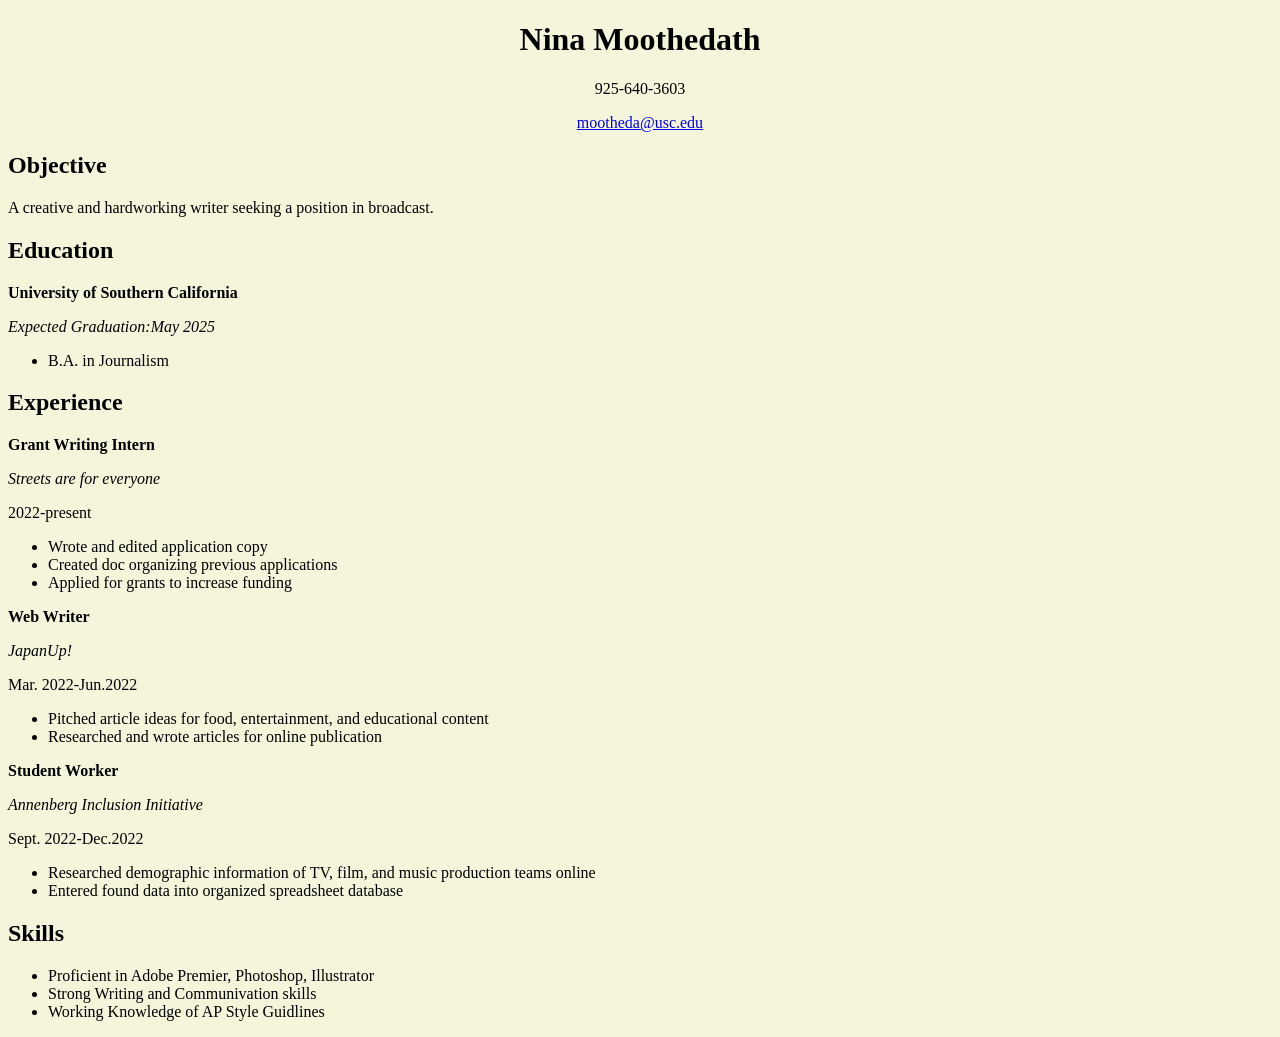
<file: assignment_01/assignment_01.html>
<!DOCTYPE html>
<html>
  <head>
    <title>Nina Moothedath | Resume</title>
    <style>
      body{
        background-color:beige;
      }
      div{
        text-align:center;
      }
    </style>
  </head>
  <body>
  <div><h1>Nina Moothedath</h1>
      <p>925-640-3603</p>
      <p><a href="mailto:mootheda@usc.edu">mootheda@usc.edu</a></p></div>

    <h2>Objective</h2>
      <p>A creative and hardworking writer seeking a position in broadcast.</p>

    <h2>Education</h2>
      <p><strong>University of Southern California</strong></p>
      <p><em>Expected Graduation:May 2025</em></p>
      <ul>
        <li>B.A. in Journalism</li>
      </ul>

    <h2>Experience</h2>
      <p><strong>Grant Writing Intern</strong></p>
      <p><em>Streets are for everyone</em></p>
      <p>2022-present</p>
      <ul>
        <li>Wrote and edited application copy</li>
        <li>Created doc organizing previous applications</li>
        <li>Applied for grants to increase funding</li>
      </ul>

      <p><strong>Web Writer</strong></p>
      <p><em>JapanUp!</em></p>
      <p>Mar. 2022-Jun.2022</p>
      <ul>
        <li>Pitched article ideas for food, entertainment, and educational content</li>
        <li>Researched and wrote articles for online publication</li>
      </ul>

      <p><strong>Student Worker</strong></p>
      <p><em>Annenberg Inclusion Initiative</em></p>
      <p>Sept. 2022-Dec.2022</p>
      <ul>
        <li>Researched demographic information of TV, film, and music production teams online</li>
        <li>Entered found data into organized spreadsheet database</li>
      </ul>

    <h2>Skills</h2>
    <ul>
      <li>Proficient in Adobe Premier, Photoshop, Illustrator</li>
      <li>Strong Writing and Communivation skills</li>
      <li>Working Knowledge of AP Style Guidlines</li>
    </ul>

  </body>
</html>
</file>
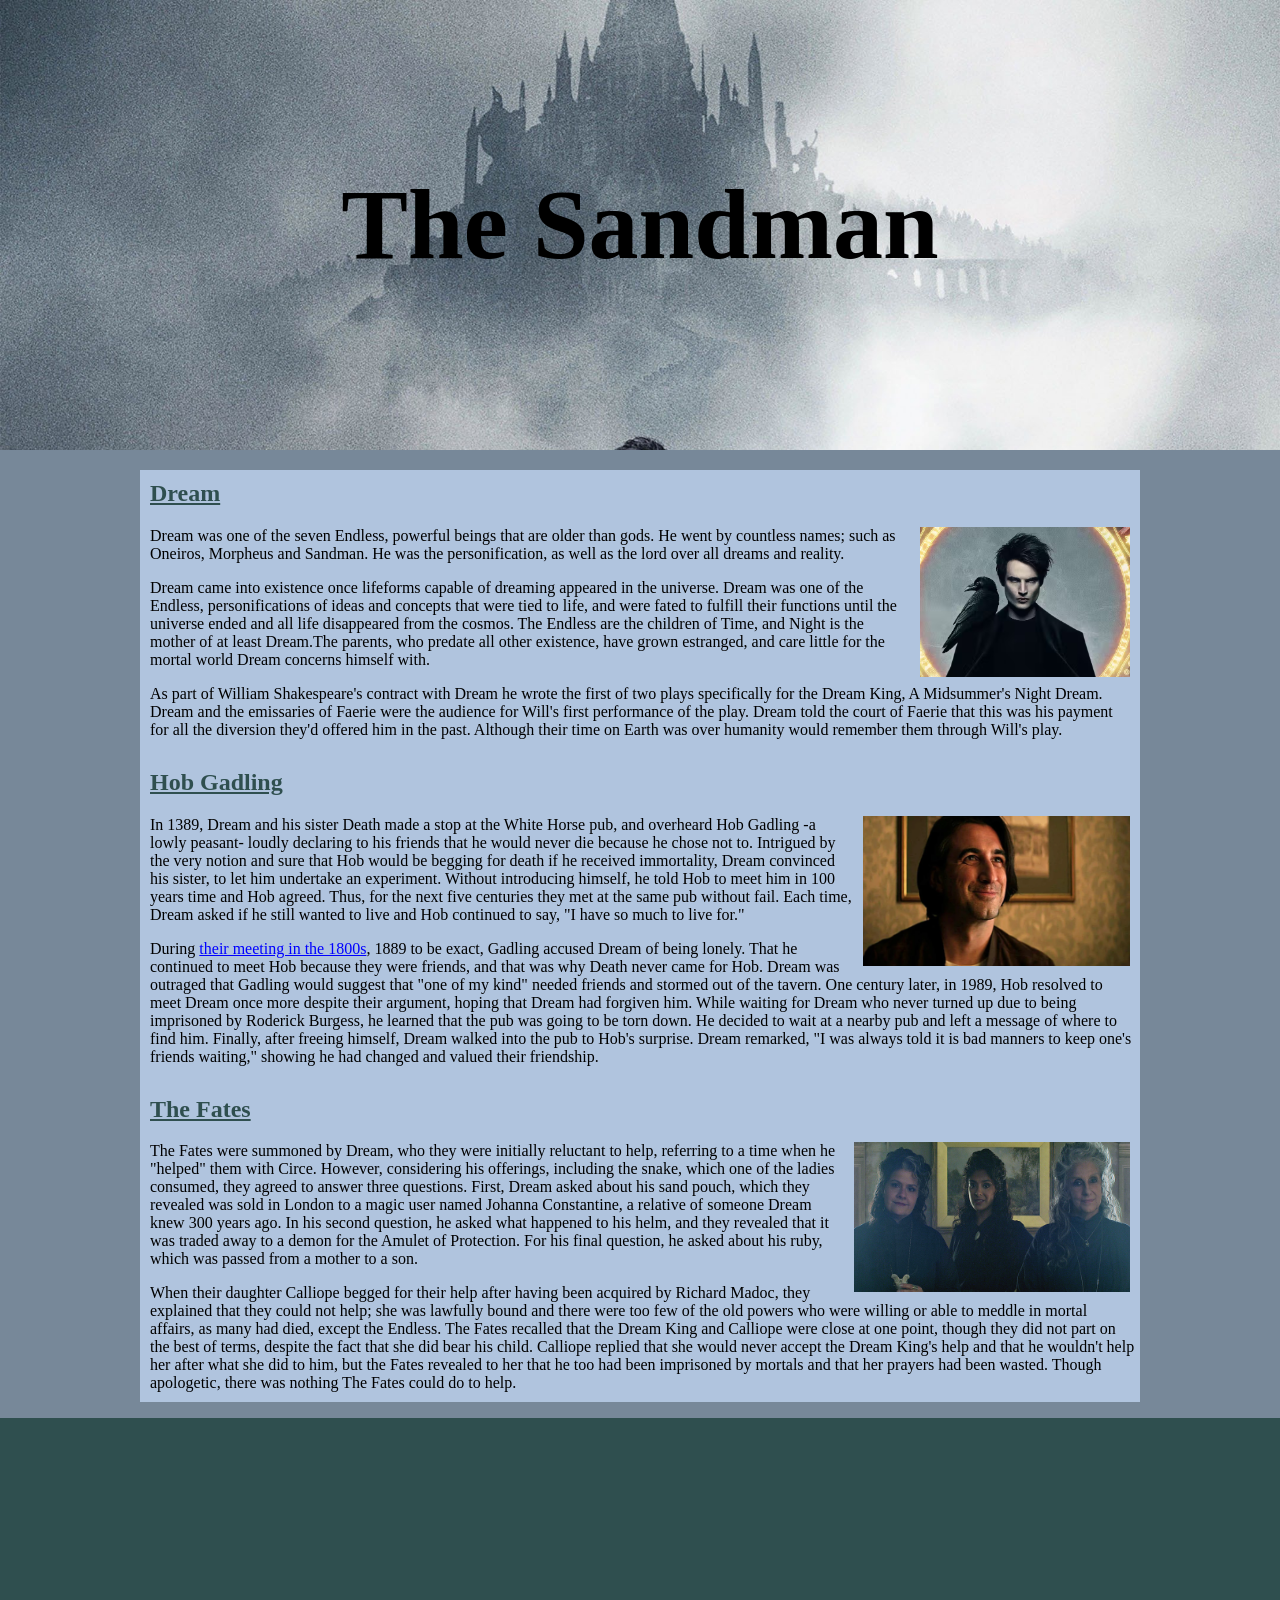
<file: assignment_02/assignment_02.html>
<!DOCTYPE html>
<html>
  <head>
    <title>Interests Page</title>
    <style>

      .header {
        background-image: url(images/sandy.jpeg);
        background-size: cover;
      }

      .footer{
        background-size: cover;
        background-color:darkslategrey;
        height:200px
      }

      .noMarg{
        margin:0;
      }

      body{
        margin:0;
        background-color:LightSlateGray;
      }

      h1{
        line-height: 450px;
        text-align: center;
        font-size: 100px;
        color:black;
      }

      .container {
        margin-right: auto;
        margin-left: auto;
        width:1000px;
        background-color:lightsteelblue;
      }

      h2{
        color:DarkSlateGrey;
        margin-left: 10px;
        margin-right: 10px;
        text-decoration: underline;
        padding-top: 10px;
      }

      img{
        height:150px;
        width:auto;
        float:right;
        margin-left: 10px;
        margin-right: 10px;
        margin-bottom:5px;
      }
      p{
        margin-left: 10px;
        margin-right: 5px;
      }
      a{
        color:blue;
      }
      #bottom{
        padding-bottom: 10px;
      }
    </style>
  </head>

  <body>

    <div class = "header">
      <h1 class="noMarg">The Sandman</h1>
    </div>

    <div class="container">
      <h2>Dream</h2>
      <img src ='images/dream.jpeg' alt="The character Dream, who apears as a man dressed in black, with a raven on his shoulder">
        <p>Dream was one of the seven Endless, powerful beings that are older than gods. He went by countless names; such as Oneiros, Morpheus and Sandman. He was the personification, as well as the lord over all dreams and reality. </p>
        <p>Dream came into existence once lifeforms capable of dreaming appeared in the universe. Dream was one of the Endless, personifications of ideas and concepts that were tied to life, and were fated to fulfill their functions until the universe ended and all life disappeared from the cosmos. The Endless are the children of Time, and Night is the mother of at least Dream.The parents, who predate all other existence, have grown estranged, and care little for the mortal world Dream concerns himself with. </p>
        <p>As part of William Shakespeare's contract with Dream he wrote the first of two plays specifically for the Dream King, A Midsummer's Night Dream. Dream and the emissaries of Faerie were the audience for Will's first performance of the play. Dream told the court of Faerie that this was his payment for all the diversion they'd offered him in the past. Although their time on Earth was over humanity would remember them through Will's play. </p>

      <h2>Hob Gadling</h2>
        <img src ='images/HOB.jpeg' alt="The character Hob Gadling, a man sitting in front of a small painting, smiling">
        <p>In 1389, Dream and his sister Death made a stop at the White Horse pub, and overheard Hob Gadling -a lowly peasant- loudly declaring to his friends that he would never die because he chose not to. Intrigued by the very notion and sure that Hob would be begging for death if he received immortality, Dream convinced his sister, to let him undertake an experiment. Without introducing himself, he told Hob to meet him in 100 years time and Hob agreed. Thus, for the next five centuries they met at the same pub without fail. Each time, Dream asked if he still wanted to live and Hob continued to say, "I have so much to live for." </p>
        <p>During <a href="https://www.youtube.com/watch?v=TyLmPcLdcs4" target=_blank>their meeting in the 1800s</a>, 1889 to be exact, Gadling accused Dream of being lonely. That he continued to meet Hob because they were friends, and that was why Death never came for Hob. Dream was outraged that Gadling would suggest that "one of my kind" needed friends and stormed out of the tavern. One century later, in 1989, Hob resolved to meet Dream once more despite their argument, hoping that Dream had forgiven him. While waiting for Dream who never turned up due to being imprisoned by Roderick Burgess, he learned that the pub was going to be torn down. He decided to wait at a nearby pub and left a message of where to find him. Finally, after freeing himself, Dream walked into the pub to Hob's surprise. Dream remarked, "I was always told it is bad manners to keep one's friends waiting," showing he had changed and valued their friendship.</p>

      <h2>The Fates</h2>
      <img src="images/fates.jpeg" alt="The Fates, three female characters dressed in black, look into the camera">
        <p>The Fates were summoned by Dream, who they were initially reluctant to help, referring to a time when he "helped" them with Circe. However, considering his offerings, including the snake, which one of the ladies consumed, they agreed to answer three questions. First, Dream asked about his sand pouch, which they revealed was sold in London to a magic user named Johanna Constantine, a relative of someone Dream knew 300 years ago. In his second question, he asked what happened to his helm, and they revealed that it was traded away to a demon for the Amulet of Protection. For his final question, he asked about his ruby, which was passed from a mother to a son.</p>
        <p id="bottom">When their daughter Calliope begged for their help after having been acquired by Richard Madoc, they explained that they could not help; she was lawfully bound and there were too few of the old powers who were willing or able to meddle in mortal affairs, as many had died, except the Endless. The Fates recalled that the Dream King and Calliope were close at one point, though they did not part on the best of terms, despite the fact that she did bear his child. Calliope replied that she would never accept the Dream King's help and that he wouldn't help her after what she did to him, but the Fates revealed to her that he too had been imprisoned by mortals and that her prayers had been wasted. Though apologetic, there was nothing The Fates could do to help.</p>
    </div>

    <div class="footer">

    </div>

  </body>
</html>
</file>
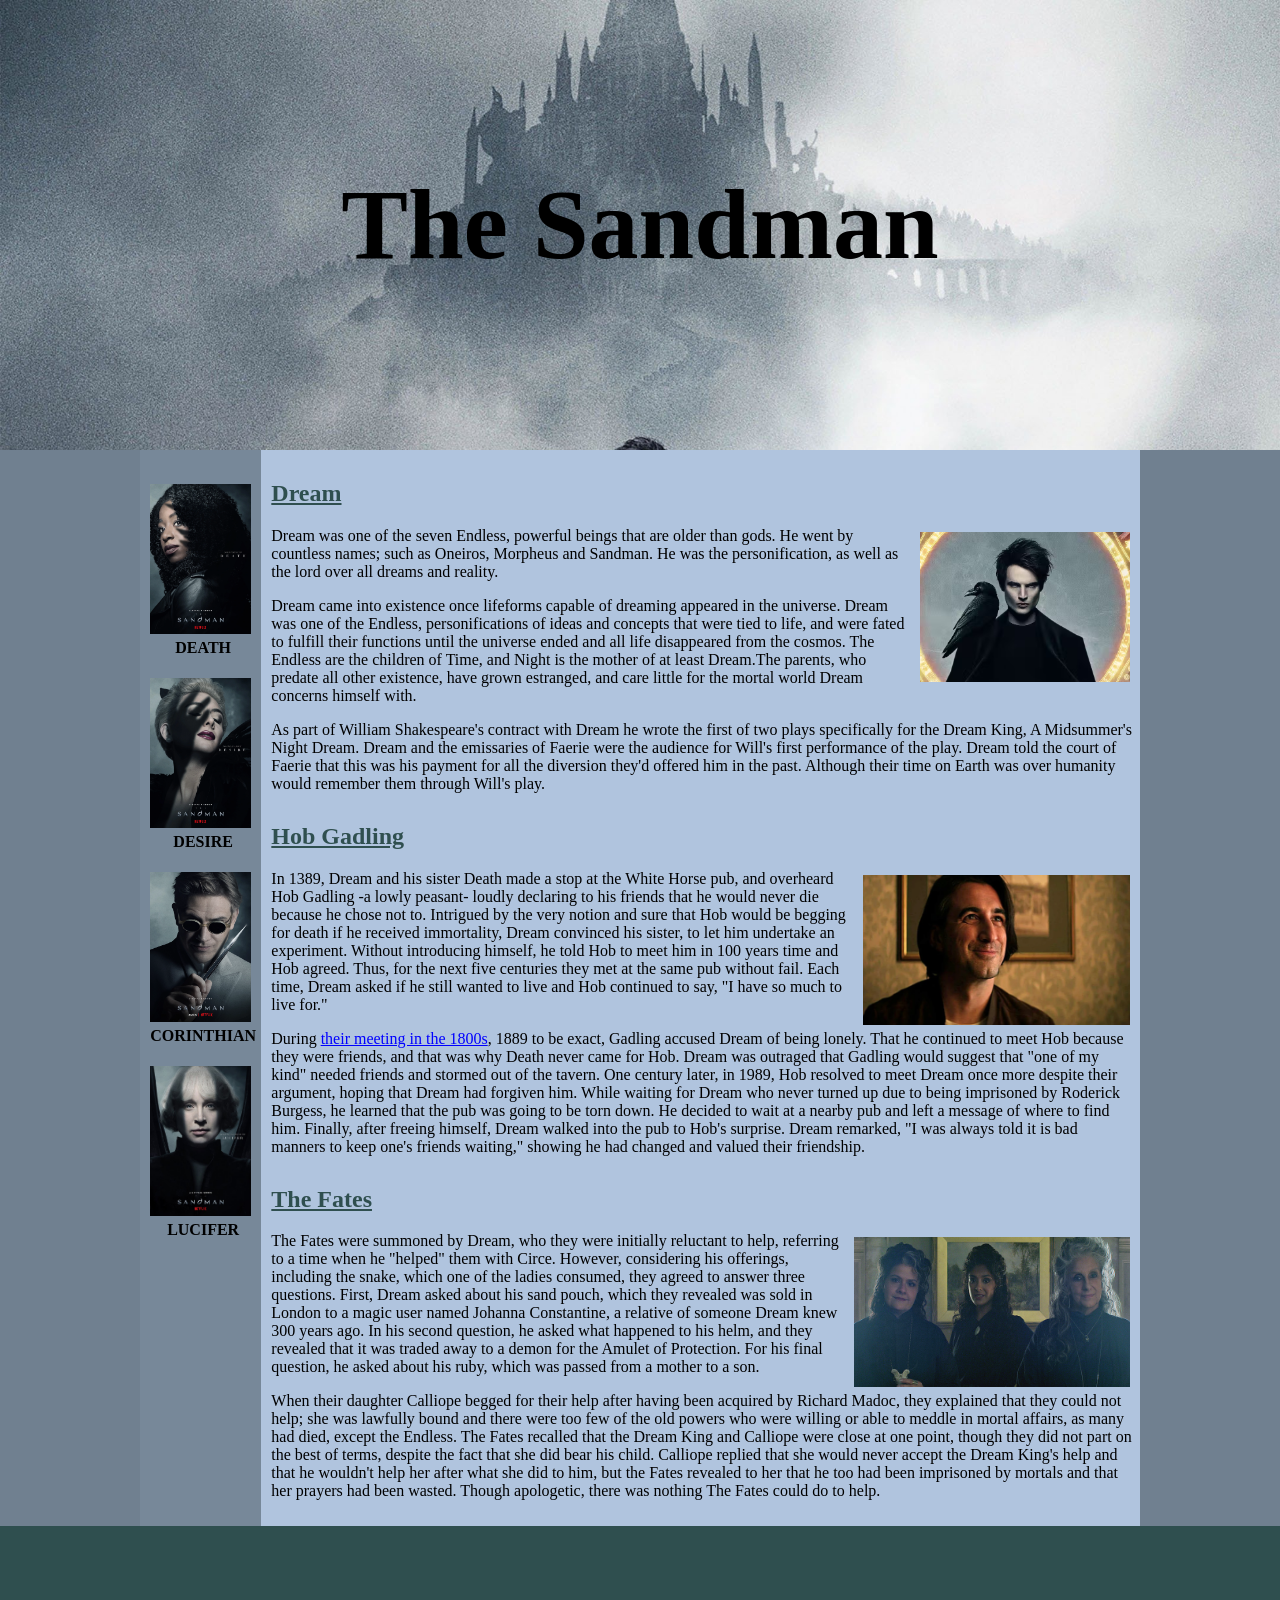
<file: assignment_03/assignment_03.html>
<!DOCTYPE html>
<html>
  <head>
    <title>Interests Page</title>
    <style>

      .header {
        background-image: url(images/sandy.jpeg);
        background-size: cover;
      }

      .footer{
        background-size: cover;
        background-color:darkslategrey;
        height:200px
      }

      .noMarg{
        margin:0;
      }

      body{
        margin:0;
        background-color:slategrey;
      }

      h1{
        line-height: 450px;
        text-align: center;
        font-size: 100px;
        color:black;
      }

      .container {
        margin-right: auto;
        margin-left: auto;
        width:1000px;
        background-color:lightsteelblue;
        display:flex;
        align-items: stretch;
      }

      h2{
        color:DarkSlateGrey;
        margin-left: 10px;
        margin-right: 10px;
        text-decoration: underline;
        padding-top: 10px;
      }

      img{
        height:150px;
        width:auto;
        float:right;
        margin-left: 10px;
        margin-right: 10px;
        margin-bottom:5px;
        margin-top:5px;
      }
      p{
        margin-left: 10px;
        margin-right: 5px;
      }
      a{
        color:blue;
      }
      #bottom{
        padding-bottom: 10px;
      }
      #sidebar{
        background-color: LightSlateGray
      }
      .side{
        text-align: center;
        font-weight: bold;
      }
      #top{
        margin-top:34px;
      }
    </style>
  </head>

  <body>

    <div class = "header">
      <h1 class="noMarg">The Sandman</h1>
    </div>

    <div class="container">
      <div id="sidebar">
          <img src ='images/death.jpeg' alt="a poster of the character Death" id="top" >
          <p class="side">DEATH</p>
          <img src ='images/desire.jpeg' alt="a poster of the character Desire">
          <p class="side">DESIRE</p>
          <img src ='images/corinthian.jpeg' alt="a poster of the character The Corinthian">
          <p class="side">CORINTHIAN</p>
          <img src ='images/luci.jpeg' alt="a poster of the character Lucifer Morningstar">
          <p class="side">LUCIFER</p>
      </div>

      <div id="main">
      <h2>Dream</h2>
      <img src ='images/dream.jpeg' alt="The character Dream, who apears as a man dressed in black, with a raven on his shoulder">
        <p>Dream was one of the seven Endless, powerful beings that are older than gods. He went by countless names; such as Oneiros, Morpheus and Sandman. He was the personification, as well as the lord over all dreams and reality. </p>
        <p>Dream came into existence once lifeforms capable of dreaming appeared in the universe. Dream was one of the Endless, personifications of ideas and concepts that were tied to life, and were fated to fulfill their functions until the universe ended and all life disappeared from the cosmos. The Endless are the children of Time, and Night is the mother of at least Dream.The parents, who predate all other existence, have grown estranged, and care little for the mortal world Dream concerns himself with. </p>
        <p>As part of William Shakespeare's contract with Dream he wrote the first of two plays specifically for the Dream King, A Midsummer's Night Dream. Dream and the emissaries of Faerie were the audience for Will's first performance of the play. Dream told the court of Faerie that this was his payment for all the diversion they'd offered him in the past. Although their time on Earth was over humanity would remember them through Will's play. </p>

      <h2>Hob Gadling</h2>
        <img src ='images/HOB.jpeg' alt="The character Hob Gadling, a man sitting in front of a small painting, smiling">
        <p>In 1389, Dream and his sister Death made a stop at the White Horse pub, and overheard Hob Gadling -a lowly peasant- loudly declaring to his friends that he would never die because he chose not to. Intrigued by the very notion and sure that Hob would be begging for death if he received immortality, Dream convinced his sister, to let him undertake an experiment. Without introducing himself, he told Hob to meet him in 100 years time and Hob agreed. Thus, for the next five centuries they met at the same pub without fail. Each time, Dream asked if he still wanted to live and Hob continued to say, "I have so much to live for." </p>
        <p>During <a href="https://www.youtube.com/watch?v=TyLmPcLdcs4" target=_blank>their meeting in the 1800s</a>, 1889 to be exact, Gadling accused Dream of being lonely. That he continued to meet Hob because they were friends, and that was why Death never came for Hob. Dream was outraged that Gadling would suggest that "one of my kind" needed friends and stormed out of the tavern. One century later, in 1989, Hob resolved to meet Dream once more despite their argument, hoping that Dream had forgiven him. While waiting for Dream who never turned up due to being imprisoned by Roderick Burgess, he learned that the pub was going to be torn down. He decided to wait at a nearby pub and left a message of where to find him. Finally, after freeing himself, Dream walked into the pub to Hob's surprise. Dream remarked, "I was always told it is bad manners to keep one's friends waiting," showing he had changed and valued their friendship.</p>

      <h2>The Fates</h2>
      <img src="images/fates.jpeg" alt="The Fates, three female characters dressed in black, look into the camera">
        <p>The Fates were summoned by Dream, who they were initially reluctant to help, referring to a time when he "helped" them with Circe. However, considering his offerings, including the snake, which one of the ladies consumed, they agreed to answer three questions. First, Dream asked about his sand pouch, which they revealed was sold in London to a magic user named Johanna Constantine, a relative of someone Dream knew 300 years ago. In his second question, he asked what happened to his helm, and they revealed that it was traded away to a demon for the Amulet of Protection. For his final question, he asked about his ruby, which was passed from a mother to a son.</p>
        <p id="bottom">When their daughter Calliope begged for their help after having been acquired by Richard Madoc, they explained that they could not help; she was lawfully bound and there were too few of the old powers who were willing or able to meddle in mortal affairs, as many had died, except the Endless. The Fates recalled that the Dream King and Calliope were close at one point, though they did not part on the best of terms, despite the fact that she did bear his child. Calliope replied that she would never accept the Dream King's help and that he wouldn't help her after what she did to him, but the Fates revealed to her that he too had been imprisoned by mortals and that her prayers had been wasted. Though apologetic, there was nothing The Fates could do to help.</p>
      </div>
    </div>

    <div class="footer">

    </div>

  </body>
</html>
</file>
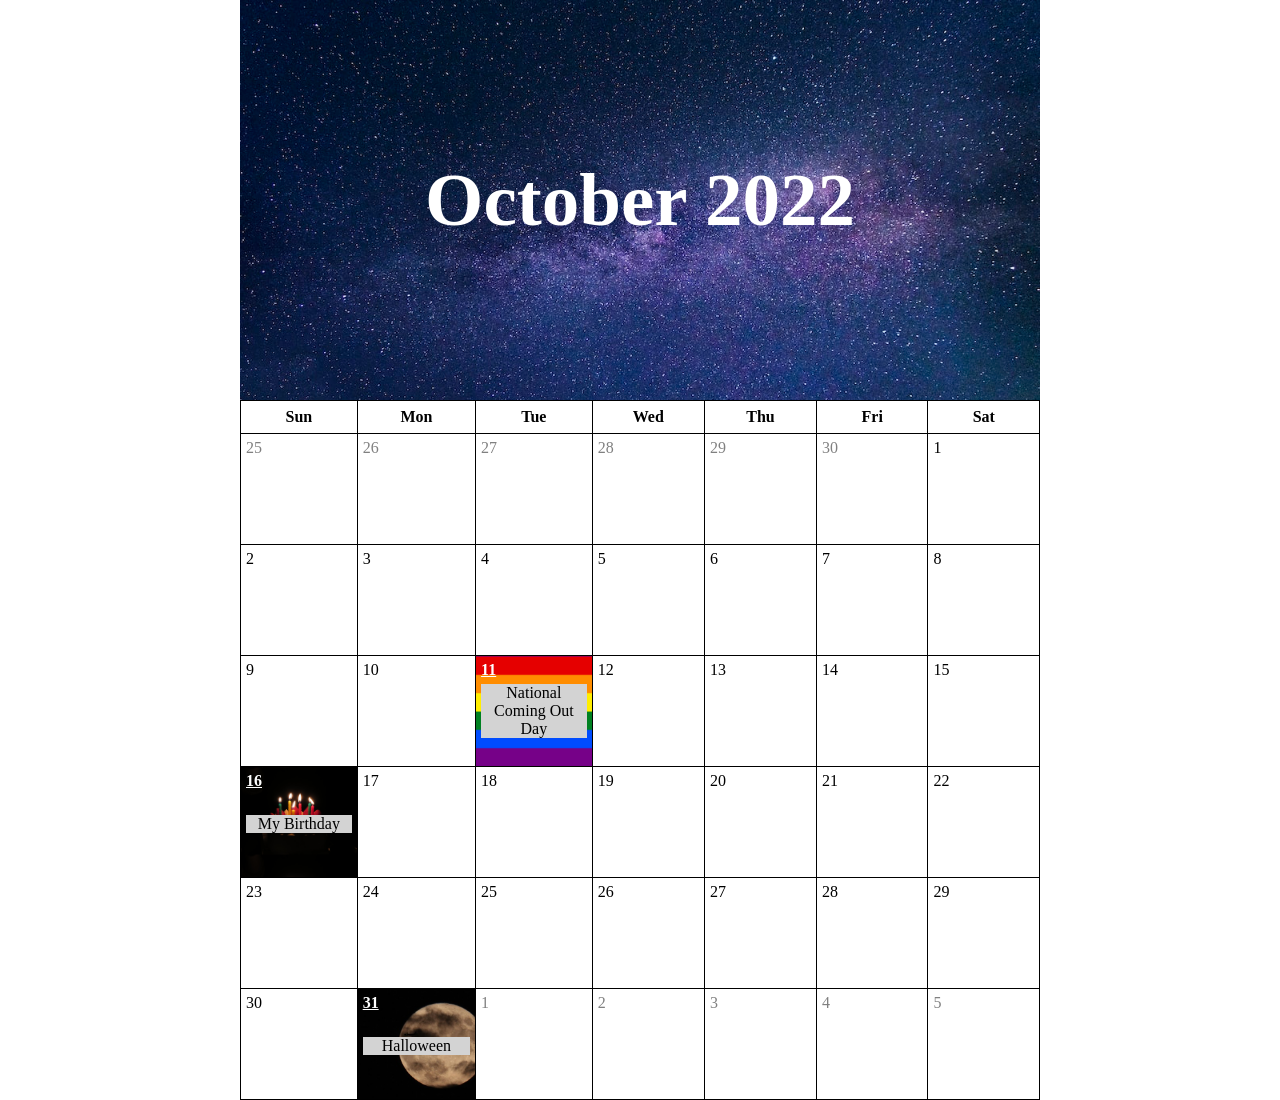
<file: assignment_04/assignment_04.html>
<!DOCTYPE html>
<html>
  <head>
    <title>Calendar</title>
    <style>
      .header{
        background-image: url("img/stars.jpeg");
        background-size:cover;
        margin-left: auto;
			  margin-right: auto;
        width:800px;
      }
      body{
        margin:0px;
      }
      .main{
        width:800px;
        margin-left: auto;
			  margin-right: auto;
      }
      h1{
        line-height: 400px;
        color:white;
        text-align:center;
        font-size:75px;
        margin-top: 0px;
        margin-bottom:0px;
      }
      p{
        margin:0px;
      }
      th{
        border: 1px solid black;
        width:113.14px;
        line-height: 30px;
      }
      td{
        border: 1px solid black;
        width:113.14px;
        height:100px;
        vertical-align: text-top;
        text-align:left;
        padding:5px;
      }
      table{
        border-collapse:collapse;
      }
      .grey{
        color:grey;
      }
      .date{
        color:white;
        font-weight:bold;
        text-decoration: underline;
      }
      .text{
        text-align: center;
        background:lightgrey;
        margin-top:25px;
      }
      .text2{
        text-align: center;
        background:lightgrey;
        margin-top:5px;
      }
      #hallo{
        background-image: url(img/moon.jpeg);
        background-size: cover;
      }
      #out{
        background-image:url(img/flag.png);
          background-size: cover;
      }
      #birth{
        background-image: url(img/cake.jpeg);
          background-size: contain;
      }
    </style>
  </head>

  <body>
    <div class="header">
      <h1>October 2022</h1>
    </div>

    <div class="main">
      <table>
        <tr>
          <th>Sun</th>
          <th>Mon</th>
          <th>Tue</th>
          <th>Wed</th>
          <th>Thu</th>
          <th>Fri</th>
          <th>Sat</th>
        </tr>
        <tr>
          <td class="grey">25</td>
          <td class="grey">26</td>
          <td class="grey">27</td>
          <td class="grey">28</td>
          <td class="grey">29</td>
          <td class="grey">30</td>
          <td>1</td>
        </tr>
        <tr>
          <td>2</td>
          <td>3</td>
          <td>4</td>
          <td>5</td>
          <td>6</td>
          <td>7</td>
          <td>8</td>
        </tr>
        <tr>
          <td>9</td>
          <td>10</td>
          <td id="out">
            <p class="date">11</p>
            <p class="text2">National Coming Out Day</p>
          </td>
          <td>12</td>
          <td>13</td>
          <td>14</td>
          <td>15</td>
        </tr>
        <tr>
          <td id="birth">
            <p class="date">16</p>
            <p class="text">My Birthday</p>
          </td>
          <td>17</td>
          <td>18</td>
          <td>19</td>
          <td>20</td>
          <td>21</td>
          <td>22</td>
        </tr>
        <tr>
          <td>23</td>
          <td>24</td>
          <td>25</td>
          <td>26</td>
          <td>27</td>
          <td>28</td>
          <td>29</td>
        </tr>
        <tr>
          <td>30</td>
          <td id="hallo">
            <p class="date">31<p>
            <p class="text">Halloween</p>
          </td>
          <td class="grey">1</td>
          <td class="grey">2</td>
          <td class="grey">3</td>
          <td class="grey">4</td>
          <td class="grey">5</td>
        </tr>
      </table>
    </div>
  </body>
</html>
</file>
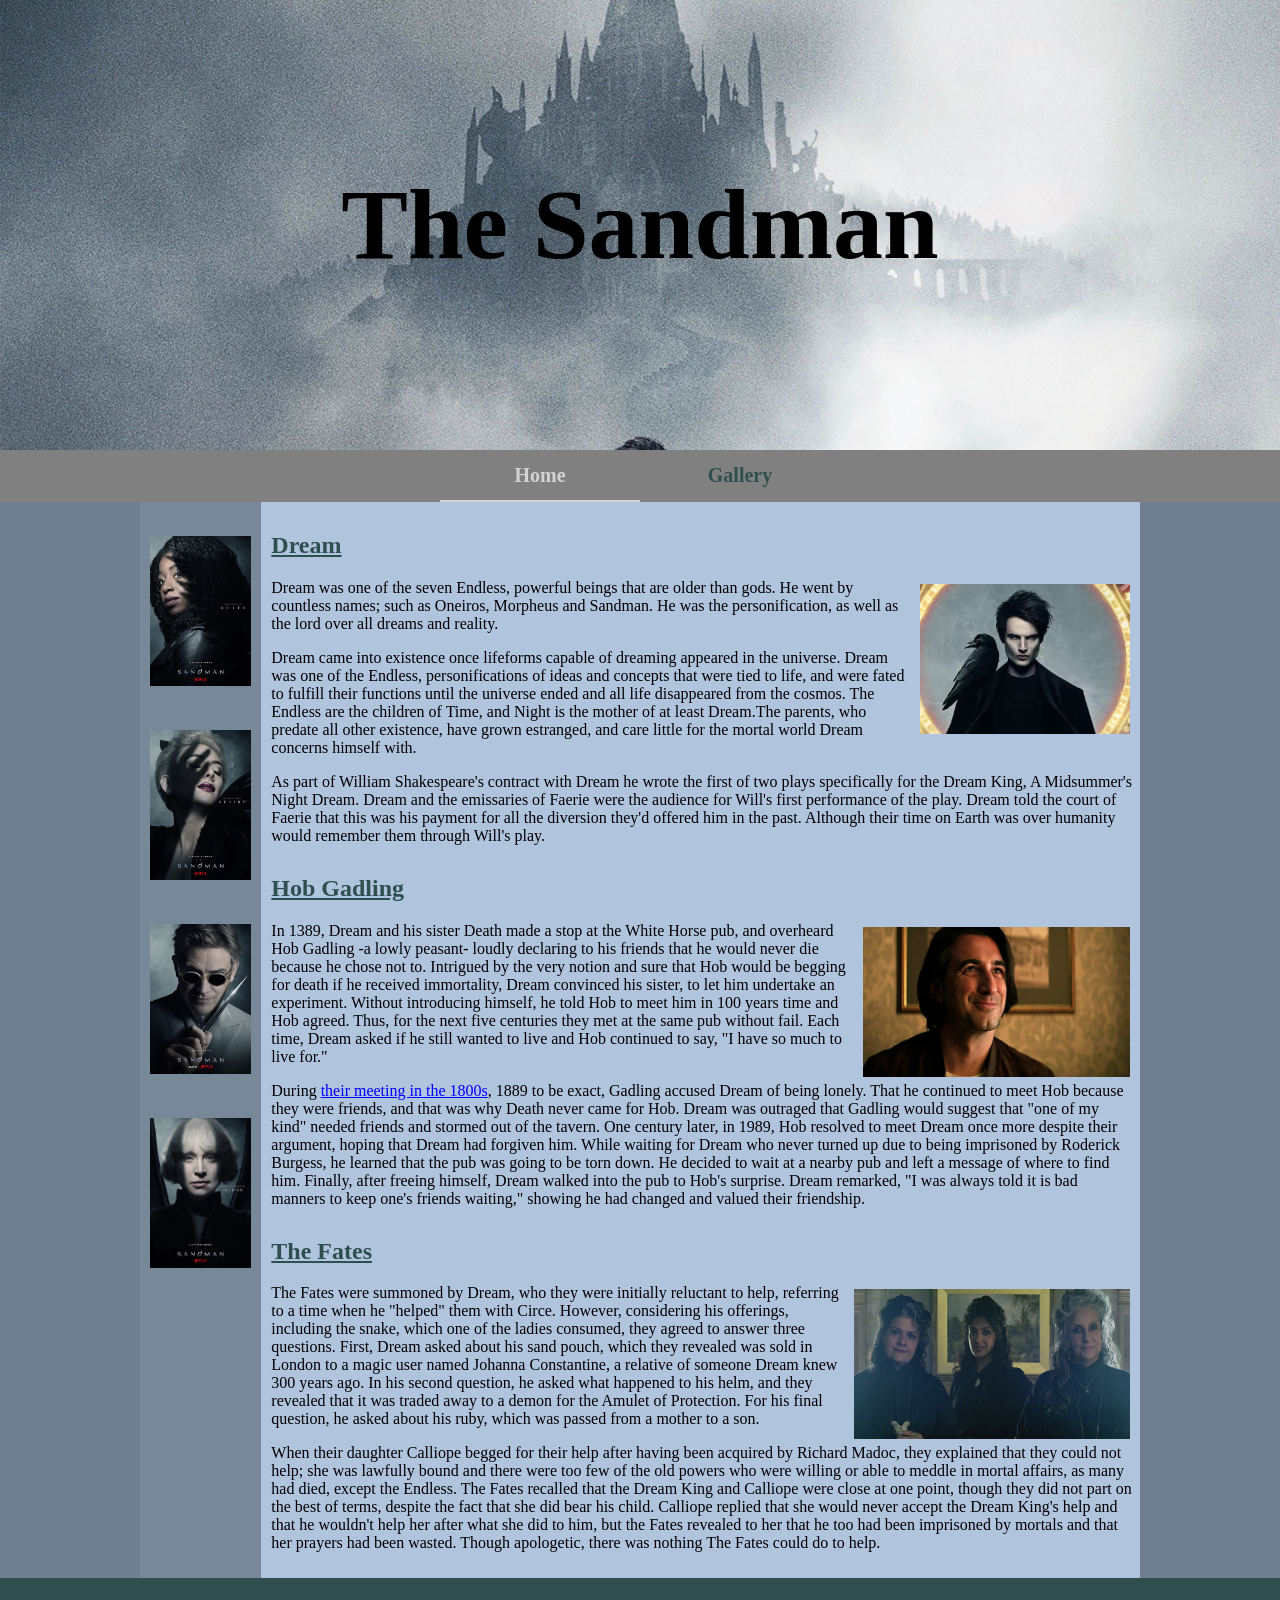
<file: assignment_05/assignment_05.html>
<!DOCTYPE html>
<html>
  <head>
    <title>Interests Page</title>
    <link rel="stylesheet" href="style.css">
    <style>
      .header {
        background-image: url(images/sandy.jpeg);
        background-size: cover;
      }
      h1{
        line-height: 450px;
        margin:0;
      }
      img{
        height:150px;
        width:auto;
        float:right;
        margin-left: 10px;
        margin-right: 10px;
        margin-bottom:5px;
        margin-top:5px;
      }
      p{
        margin-left: 10px;
        margin-right: 5px;
      }
      a{
        color:blue;
      }
      #bottom{
        padding-bottom: 10px;
      }
      #sidebar{
        background-color: LightSlateGray
      }
      .side{
        text-align: center;
        font-weight: bold;
      }
      #top{
        margin-top:34px;
      }
      #sidebar p{
        visibility: hidden;
      }
      #sidebar img:hover+p{
        visibility: visible;
      }
    </style>
  </head>

  <body>

    <div class = "header">
      <h1>The Sandman</h1>
    </div>

    <div id="navbar">
      <div id="nav">
        <a id="active" href="assignment_05.html">Home</a>
        <a href="gallery.html">Gallery</a>
      </div>
    </div>

    <div id="container">
      <div id="sidebar">
          <img src ='images/death.jpeg' alt="a poster of the character Death" id="top" >
          <p class="side">DEATH</p>
          <img src ='images/desire.jpeg' alt="a poster of the character Desire">
          <p class="side">DESIRE</p>
          <img src ='images/corinthian.jpeg' alt="a poster of the character The Corinthian">
          <p class="side">CORINTHIAN</p>
          <img src ='images/luci.jpeg' alt="a poster of the character Lucifer Morningstar">
          <p class="side">LUCIFER</p>
      </div>

      <div id="main">
      <h2>Dream</h2>
      <img src ='images/dream.jpeg' alt="The character Dream, who apears as a man dressed in black, with a raven on his shoulder">
        <p>Dream was one of the seven Endless, powerful beings that are older than gods. He went by countless names; such as Oneiros, Morpheus and Sandman. He was the personification, as well as the lord over all dreams and reality. </p>
        <p>Dream came into existence once lifeforms capable of dreaming appeared in the universe. Dream was one of the Endless, personifications of ideas and concepts that were tied to life, and were fated to fulfill their functions until the universe ended and all life disappeared from the cosmos. The Endless are the children of Time, and Night is the mother of at least Dream.The parents, who predate all other existence, have grown estranged, and care little for the mortal world Dream concerns himself with. </p>
        <p>As part of William Shakespeare's contract with Dream he wrote the first of two plays specifically for the Dream King, A Midsummer's Night Dream. Dream and the emissaries of Faerie were the audience for Will's first performance of the play. Dream told the court of Faerie that this was his payment for all the diversion they'd offered him in the past. Although their time on Earth was over humanity would remember them through Will's play. </p>

      <h2>Hob Gadling</h2>
        <img src ='images/HOB.jpeg' alt="The character Hob Gadling, a man sitting in front of a small painting, smiling">
        <p>In 1389, Dream and his sister Death made a stop at the White Horse pub, and overheard Hob Gadling -a lowly peasant- loudly declaring to his friends that he would never die because he chose not to. Intrigued by the very notion and sure that Hob would be begging for death if he received immortality, Dream convinced his sister, to let him undertake an experiment. Without introducing himself, he told Hob to meet him in 100 years time and Hob agreed. Thus, for the next five centuries they met at the same pub without fail. Each time, Dream asked if he still wanted to live and Hob continued to say, "I have so much to live for." </p>
        <p>During <a href="https://www.youtube.com/watch?v=TyLmPcLdcs4" target=_blank>their meeting in the 1800s</a>, 1889 to be exact, Gadling accused Dream of being lonely. That he continued to meet Hob because they were friends, and that was why Death never came for Hob. Dream was outraged that Gadling would suggest that "one of my kind" needed friends and stormed out of the tavern. One century later, in 1989, Hob resolved to meet Dream once more despite their argument, hoping that Dream had forgiven him. While waiting for Dream who never turned up due to being imprisoned by Roderick Burgess, he learned that the pub was going to be torn down. He decided to wait at a nearby pub and left a message of where to find him. Finally, after freeing himself, Dream walked into the pub to Hob's surprise. Dream remarked, "I was always told it is bad manners to keep one's friends waiting," showing he had changed and valued their friendship.</p>

      <h2>The Fates</h2>
      <img src="images/fates.jpeg" alt="The Fates, three female characters dressed in black, look into the camera">
        <p>The Fates were summoned by Dream, who they were initially reluctant to help, referring to a time when he "helped" them with Circe. However, considering his offerings, including the snake, which one of the ladies consumed, they agreed to answer three questions. First, Dream asked about his sand pouch, which they revealed was sold in London to a magic user named Johanna Constantine, a relative of someone Dream knew 300 years ago. In his second question, he asked what happened to his helm, and they revealed that it was traded away to a demon for the Amulet of Protection. For his final question, he asked about his ruby, which was passed from a mother to a son.</p>
        <p id="bottom">When their daughter Calliope begged for their help after having been acquired by Richard Madoc, they explained that they could not help; she was lawfully bound and there were too few of the old powers who were willing or able to meddle in mortal affairs, as many had died, except the Endless. The Fates recalled that the Dream King and Calliope were close at one point, though they did not part on the best of terms, despite the fact that she did bear his child. Calliope replied that she would never accept the Dream King's help and that he wouldn't help her after what she did to him, but the Fates revealed to her that he too had been imprisoned by mortals and that her prayers had been wasted. Though apologetic, there was nothing The Fates could do to help.</p>
      </div>
    </div>

    <div class="footer">

    </div>

  </body>
</html>
</file>
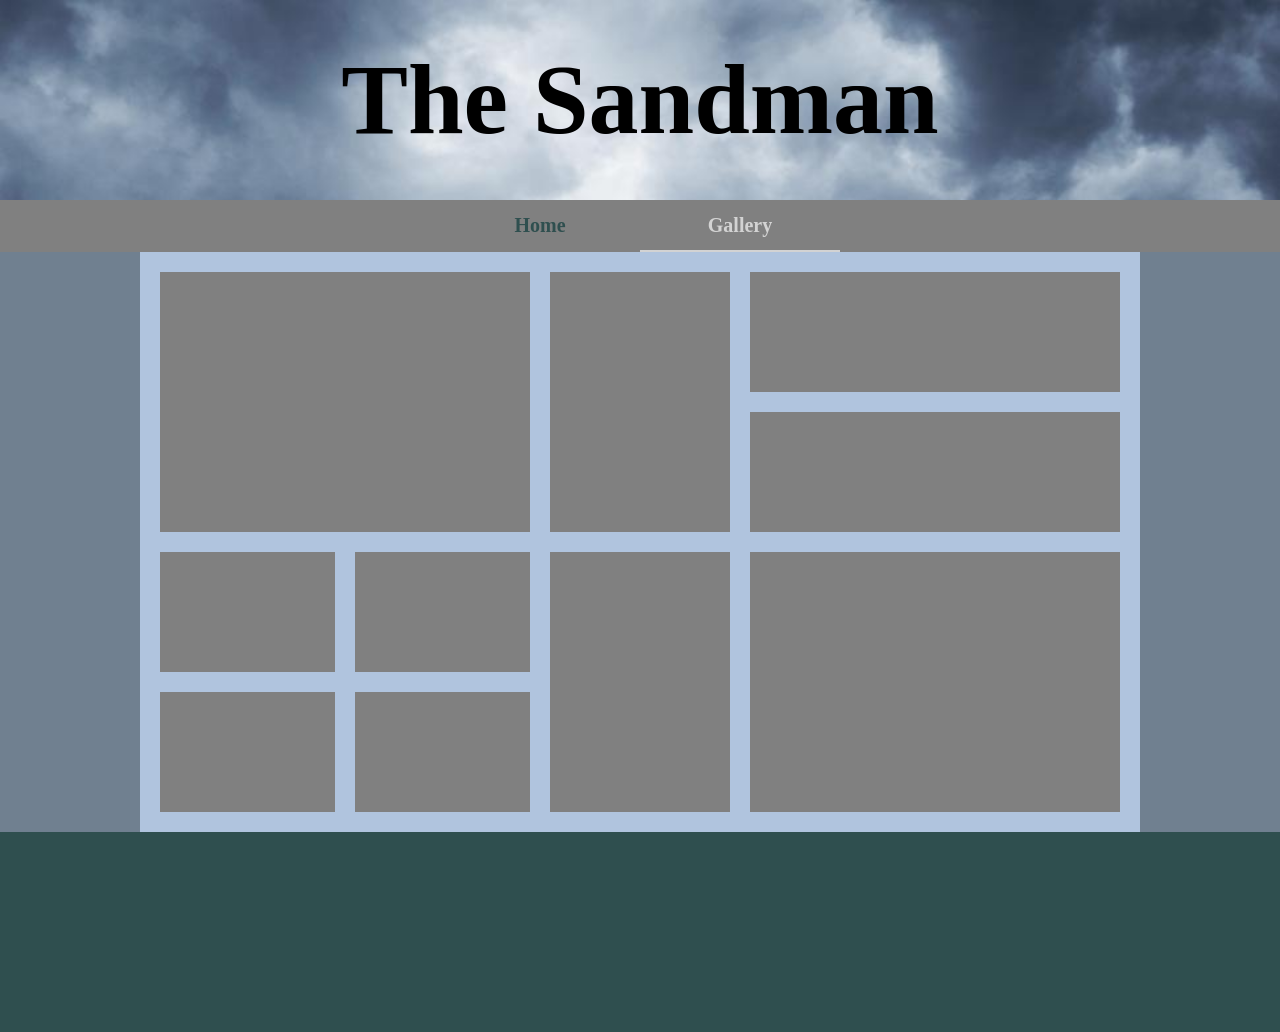
<file: assignment_05/gallery.html>
<!DOCTYPE html>
<html>
  <head>
    <title>Gallery Page</title>
    <link rel="stylesheet" href="style.css">
    <style>
      .header {
        background-image: url(images/clouds.jpeg);
        background-size: cover;
      }
      h1{
        line-height: 200px;
        margin:0;
      }
      .tall{
        width: 180px;
        height: 260px;
      }
      .side{
        width: 370px;
        height: 260px;
      }
      .little{
        width: 175px;
        height: 120px;
      }
      .big{
        width: 580px;
        height: 160px;
      }
      .long{
        width: 370px;
        height: 120px;
      }
      .tall, .side, .little, .big, .long{
        margin: 10px 10px;
        background-color: grey;
      }
      #little-box{
        display: flex;
        flex-wrap: wrap;
        width:390px;
      }
      #long-box{
        display: flex;
        flex-wrap: wrap;
        width:390px;
      }
      #wrap{
        display: flex;
        flex-wrap: wrap;
        padding:10px;
      }
    </style>
  </head>
  <body>

    <div class = "header">
      <h1>The Sandman</h1>
    </div>

    <div id="navbar">
      <div id="nav">
        <a href="assignment_05.html">Home</a>
        <a id="active" href="gallery.html">Gallery</a>
      </div>
    </div>

    <div id="container">
      <div id="wrap">

        <div class="side">
        </div>
        <div class="tall">
        </div>

        <div id="long-box">
          <div class="long">
          </div>
          <div class="long">
          </div>
        </div>

        <div id="little-box">
          <div class="little">
          </div>
          <div class="little">
          </div>
          <div class="little">
          </div>
          <div class="little">
          </div>
        </div>  <!-- littlebox -->

        <div class="tall">
        </div>
        <div class="side">
        </div>

    </div><!-- wrap -->
  </div><!-- container -->

    <div class="footer">

    </div>

  </body>
</html>
</file>
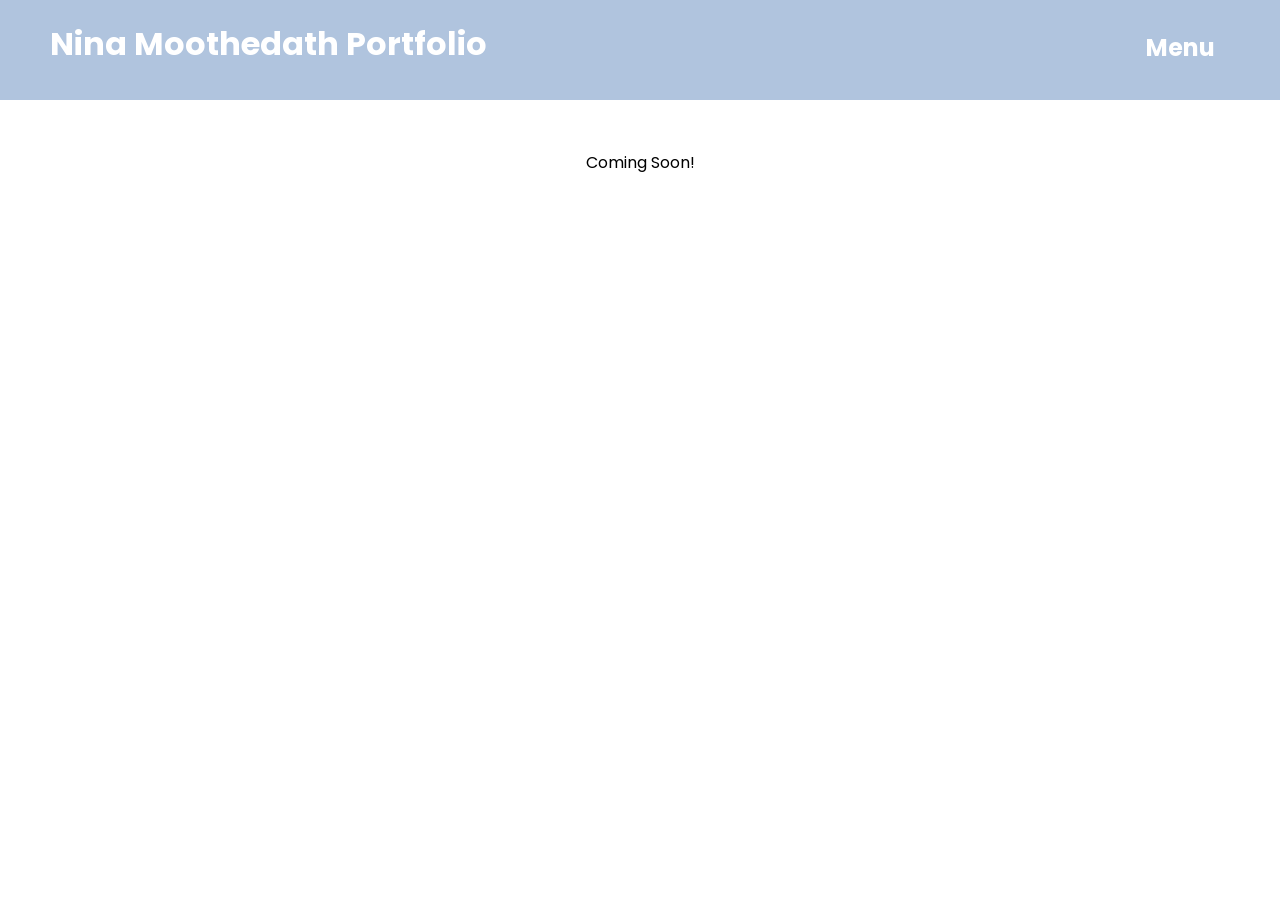
<file: final_project/data.html>
<!DOCTYPE html>
<html>
  <head>


    <title>Data Journalism</title>
    <meta name="description" content="Data Journalism Page of Portfolio for Nina Moothedath, currently dispalying message saying coming soon since there's no content">
    <link rel="preconnect" href="https://fonts.googleapis.com">
    <link rel="preconnect" href="https://fonts.gstatic.com" crossorigin>
    <link href="https://fonts.googleapis.com/css2?family=Poppins:wght@300&display=swap" rel="stylesheet">
    <link rel="stylesheet" href="final.css">

    <style>
    .main{
      text-align:center;
    }
    </style>
  </head>

  <body>
    <div class="menuBackground">
    </div>  <!-- menu background -->
    <div class="top">
      <div id="leftOne">
        <h1><a href="final_project_homepage.html" class="noShow">Nina Moothedath Portfolio</a></h1>
      </div>
      <div id="rightOne">
        <h2>Menu</h2>
      </div>
      <div id="backOne">
        <h2>Back</h2>
      </div>
    </div><!-- top bar -->

    <div class="main">
      <p class="text">Coming Soon!</p>
    </div>

    <div class="menu">
      <div id="writing"><a href="writing.html" class="noShow">
        <p class="oneline">writing</p>
      </a></div>
      <div id="multi"><a href="multi.html" class="noShow">
        <p>multimedia content</p>
      </a></div>
      <div id="motion"><a href="motion.html" class="noShow">
        <p class="oneline">motion graphics</p>
      </a></div>
      <div id="misc"><a href="misc.html" class="noShow">
        <p class="oneline">misc. projects</p>
      </a></div>
      <div id="data"><a href="data.html" class="noShow">
        <p class="oneline">data journalism</p>
      </a></div>
    </div><!-- menu -->

    <script src="https://code.jquery.com/jquery-3.6.1.min.js" integrity="sha256-o88AwQnZB+VDvE9tvIXrMQaPlFFSUTR+nldQm1LuPXQ=" crossorigin="anonymous"></script>
    <script>
      $("#rightOne").click(function(){
        $(".main").css("opacity","0");
        $(".main").css("display","none");
        $(".menuBackground").css("opacity",100)
        $(".menu").css("display","block");
        $(".menu").css("opacity",100);

        $("#rightOne").css("opacity","0");
        $("#rightOne").css("display","none");
        $("#backOne").css("display","block");
        $("#backOne").css("opacity",100);
      })
      $("#backOne").click(function(){
        $(".menu").css("opacity","0");
        $(".menu").css("display","none");
        $(".menuBackground").css("opacity",0)
        $(".main").css("display","block");
        $(".main").css("opacity",100);

        $("#backOne").css("opacity",100);
        $("#backOne").css("display","none");
        $("#rightOne").css("display","block");
        $("#rightOne").css("opacity",100);
      })
    </script>

  </body>
</html>
</file>
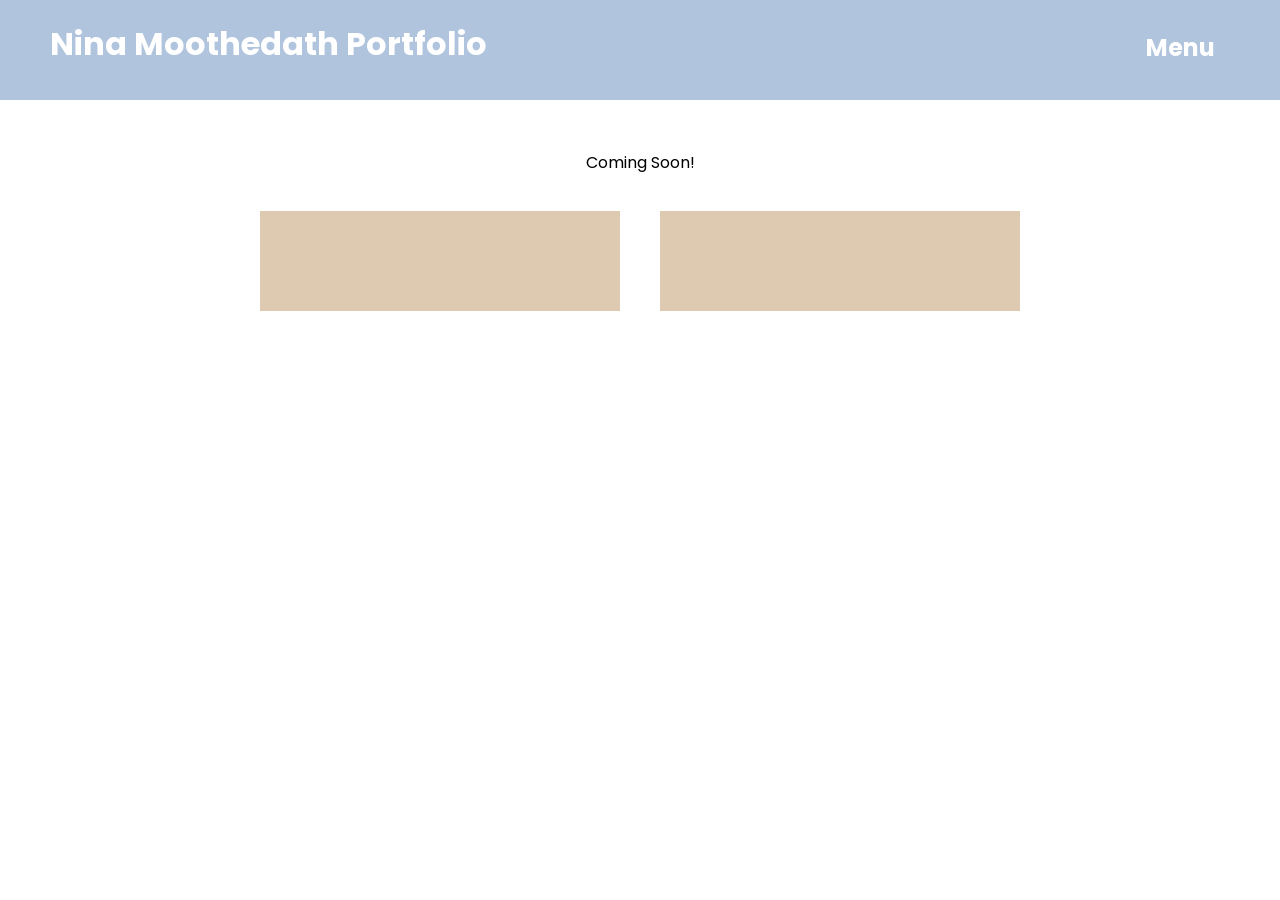
<file: final_project/misc.html>
<!DOCTYPE html>
<html>
  <head>


    <title>Misc. Projects</title>
    <meta name="description" content="Miscellaneous Projects Page of Portfolio for Nina Moothedath, currently displaying message saying coming soon since there's no content">
    <link rel="preconnect" href="https://fonts.googleapis.com">
    <link rel="preconnect" href="https://fonts.gstatic.com" crossorigin>
    <link href="https://fonts.googleapis.com/css2?family=Poppins:wght@300&display=swap" rel="stylesheet">
    <link rel="stylesheet" href="final.css">

    <style>
    .main{
      text-align:center;
    }
    #twocol{
      display:flex;
    }
    .box{
      width:360px;
      height:100px;
      margin:20px;
    }
    </style>
  </head>

  <body>
    <div class="menuBackground">
    </div>  <!-- menu background -->
    <div class="top">
      <div id="leftOne">
        <h1><a href="final_project_homepage.html" class="noShow">Nina Moothedath Portfolio</a></h1>
      </div>
      <div id="rightOne">
        <h2>Menu</h2>
      </div>
      <div id="backOne">
        <h2>Back</h2>
      </div>
    </div><!-- top bar -->

    <div class="main">
      <p class="text">Coming Soon!</p>
      <div id="twocol">
      <div class="box">

      </div>
      <div class="box">

      </div>
    </div>
    </div>

    <div class="menu">
      <div id="writing"><a href="writing.html" class="noShow">
        <p class="oneline">writing</p>
      </a></div>
      <div id="multi"><a href="multi.html" class="noShow">
        <p>multimedia content</p>
      </a></div>
      <div id="motion"><a href="motion.html" class="noShow">
        <p class="oneline">motion graphics</p>
      </a></div>
      <div id="misc"><a href="misc.html" class="noShow">
        <p class="oneline">misc. projects</p>
      </a></div>
      <div id="data"><a href="data.html" class="noShow">
        <p class="oneline">data journalism</p>
      </a></div>
    </div><!-- menu -->

    <script src="https://code.jquery.com/jquery-3.6.1.min.js" integrity="sha256-o88AwQnZB+VDvE9tvIXrMQaPlFFSUTR+nldQm1LuPXQ=" crossorigin="anonymous"></script>
    <script>
      $("#rightOne").click(function(){
        $(".main").css("opacity","0");
        $(".main").css("display","none");
        $(".menuBackground").css("opacity",100)
        $(".menu").css("display","block");
        $(".menu").css("opacity",100);

        $("#rightOne").css("opacity","0");
        $("#rightOne").css("display","none");
        $("#backOne").css("display","block");
        $("#backOne").css("opacity",100);
      })
      $("#backOne").click(function(){
        $(".menu").css("opacity","0");
        $(".menu").css("display","none");
        $(".menuBackground").css("opacity",0)
        $(".main").css("display","block");
        $(".main").css("opacity",100);

        $("#backOne").css("opacity",100);
        $("#backOne").css("display","none");
        $("#rightOne").css("display","block");
        $("#rightOne").css("opacity",100);
      })
    </script>

  </body>
</html>
</file>
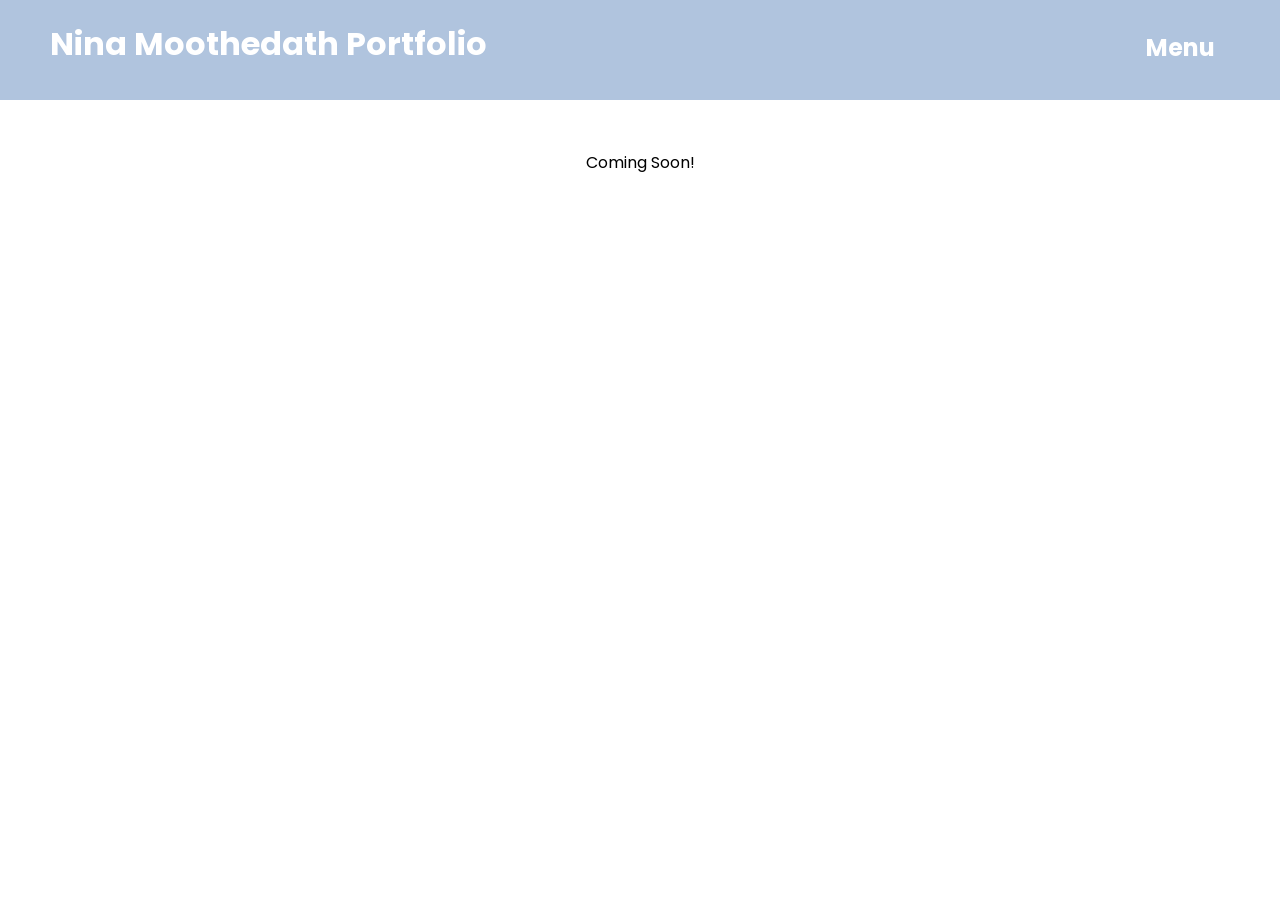
<file: final_project/motion.html>
<!DOCTYPE html>
<html>
  <head>


    <title>Misc. Projects</title>
    <meta name="description" content="Miscellaneous Projects Page of Portfolio for Nina Moothedath, currently displaying message saying coming soon since there's no content">
    <link rel="preconnect" href="https://fonts.googleapis.com">
    <link rel="preconnect" href="https://fonts.gstatic.com" crossorigin>
    <link href="https://fonts.googleapis.com/css2?family=Poppins:wght@300&display=swap" rel="stylesheet">
    <link rel="stylesheet" href="final.css">

    <style>
    .main{
      text-align:center;
    }
    </style>
  </head>

  <body>
    <div class="menuBackground">
    </div>  <!-- menu background -->
    <div class="top">
      <div id="leftOne">
        <h1><a href="final_project_homepage.html" class="noShow">Nina Moothedath Portfolio</a></h1>
      </div>
      <div id="rightOne">
        <h2>Menu</h2>
      </div>
      <div id="backOne">
        <h2>Back</h2>
      </div>
    </div><!-- top bar -->

    <div class="main">
      <p class="text">Coming Soon!</p>
    </div>

    <div class="menu">
      <div id="writing"><a href="writing.html" class="noShow">
        <p class="oneline">writing</p>
      </a></div>
      <div id="multi"><a href="multi.html" class="noShow">
        <p>multimedia content</p>
      </a></div>
      <div id="motion"><a href="motion.html" class="noShow">
        <p class="oneline">motion graphics</p>
      </a></div>
      <div id="misc"><a href="misc.html" class="noShow">
        <p class="oneline">misc. projects</p>
      </a></div>
      <div id="data"><a href="data.html" class="noShow">
        <p class="oneline">data journalism</p>
      </a></div>
    </div><!-- menu -->

    <script src="https://code.jquery.com/jquery-3.6.1.min.js" integrity="sha256-o88AwQnZB+VDvE9tvIXrMQaPlFFSUTR+nldQm1LuPXQ=" crossorigin="anonymous"></script>
    <script>
      $("#rightOne").click(function(){
        $(".main").css("opacity","0");
        $(".main").css("display","none");
        $(".menuBackground").css("opacity",100)
        $(".menu").css("display","block");
        $(".menu").css("opacity",100);

        $("#rightOne").css("opacity","0");
        $("#rightOne").css("display","none");
        $("#backOne").css("display","block");
        $("#backOne").css("opacity",100);
      })
      $("#backOne").click(function(){
        $(".menu").css("opacity","0");
        $(".menu").css("display","none");
        $(".menuBackground").css("opacity",0)
        $(".main").css("display","block");
        $(".main").css("opacity",100);

        $("#backOne").css("opacity",100);
        $("#backOne").css("display","none");
        $("#rightOne").css("display","block");
        $("#rightOne").css("opacity",100);
      })
    </script>

  </body>
</html>
</file>
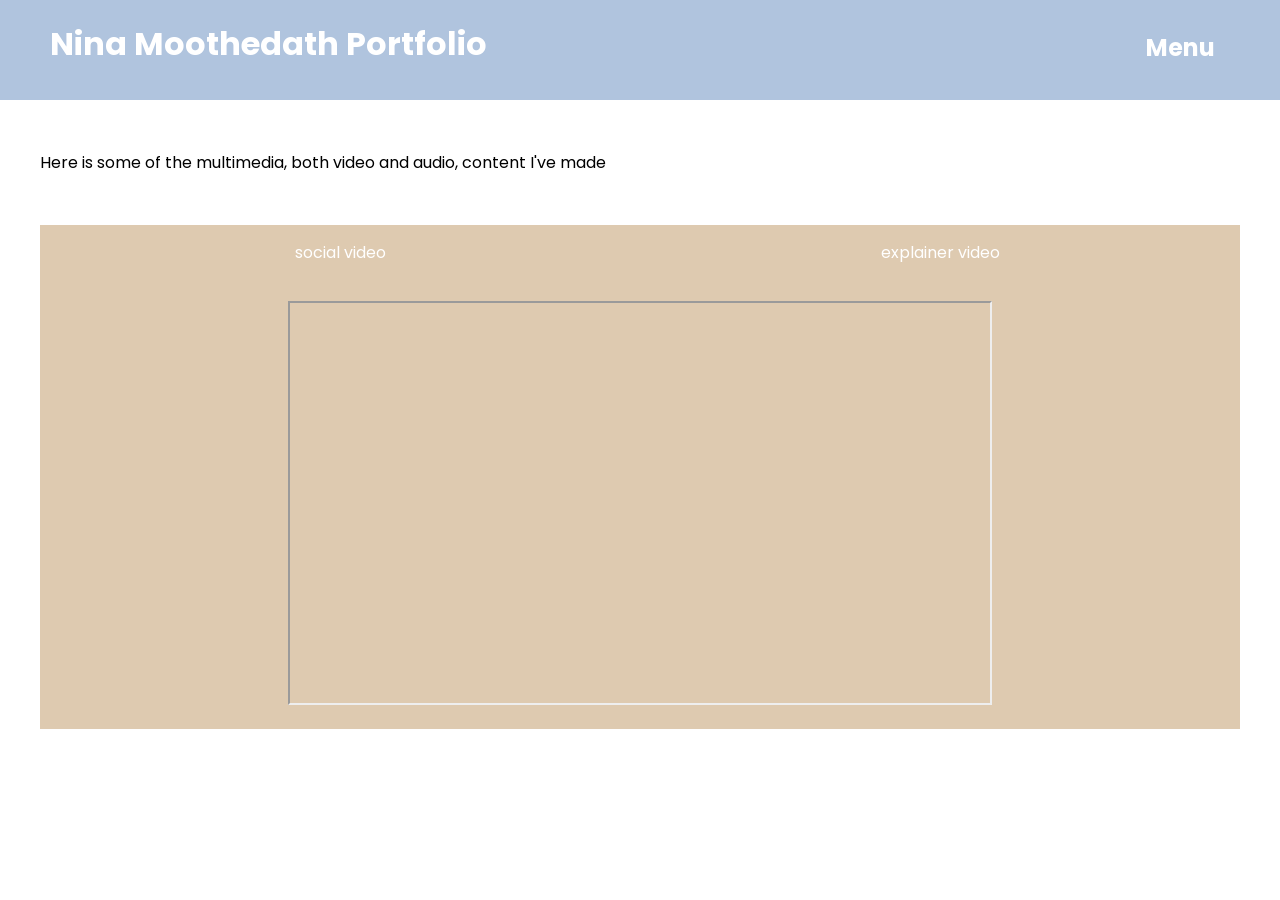
<file: final_project/multi.html>
<!DOCTYPE html>
<html>
  <head>

    <title>Multimedia Content</title>
    <meta name="description" content="Multimedia Journalism page of Porfolio for Nina Moothedath, uses iframe to display 3 multimedia projects">
    <link rel="preconnect" href="https://fonts.googleapis.com">
    <link rel="preconnect" href="https://fonts.gstatic.com" crossorigin>
    <link href="https://fonts.googleapis.com/css2?family=Poppins:wght@300&display=swap" rel="stylesheet">
    <link rel="stylesheet" href="final.css">

    <style>
    .main,.box{
      width:1200px
    }
    .box{
      margin-top:50px;
    }
    .main div{
      position:relative
    }
    .bar{
      display:flex;
    }
    #one,#two{
      width:600px;
    }
    #one p,#two p{
      margin-top:15px;
    }
    iframe{
      margin:20px;
      object-fit:fill;
    }
    a{
      color:white;
      text-decoration:none;
    }
    #one:hover p,#two:hover p,#three:hover p{
      color:black;
    }
    </style>
  </head>

  <body>
    <div class="menuBackground">
    </div>  <!-- menu background -->
    <div class="top">
      <div id="leftOne">
        <h1><a href="final_project_homepage.html" class="noShow">Nina Moothedath Portfolio</a></h1>
      </div>
      <div id="rightOne">
        <h2>Menu</h2>
      </div>
      <div id="backOne">
        <h2>Back</h2>
      </div>
    </div><!-- top bar -->

    <div class="main">
      <p class="text">Here is some of the multimedia, both video and audio, content I've made</p>
      <div class="box">
        <div class="bar">
          <div id="one"><a href="https://www.youtube.com/embed/MyJ9sp3xkBE" target="frame">
            <p class="text">social video</p>
          </a></div>
          <div id="two"><a href="https://www.youtube.com/embed/qp5XfuZJAz8" target="frame">
            <p class="text">explainer video</p>
          </a></div>
        </div><!-- bar -->
        <iframe src="https://www.youtube.com/embed/MyJ9sp3xkBE" name="frame" width=700 height=400></iframe>
      </div>  <!-- box -->
    </div>  <!-- main -->

    <div class="menu">
      <div id="writing"><a href="writing.html" class="noShow">
        <p class="oneline">writing</p>
      </a></div>
      <div id="multi"><a href="multi.html" class="noShow">
        <p>multimedia content</p>
      </a></div>
      <div id="motion"><a href="motion.html" class="noShow">
        <p class="oneline">motion graphics</p>
      </a></div>
      <div id="misc"><a href="misc.html" class="noShow">
        <p class="oneline">misc. projects</p>
      </a></div>
      <div id="data"><a href="data.html" class="noShow">
        <p class="oneline">data journalism</p>
      </a></div>
    </div><!-- menu -->

    <script src="https://code.jquery.com/jquery-3.6.1.min.js" integrity="sha256-o88AwQnZB+VDvE9tvIXrMQaPlFFSUTR+nldQm1LuPXQ=" crossorigin="anonymous"></script>
    <script>
      $("#rightOne").click(function(){
        $(".main").css("opacity","0");
        $(".main").css("display","none");
        $(".menuBackground").css("opacity",100)
        $(".menu").css("display","block");
        $(".menu").css("opacity",100);

        $("#rightOne").css("opacity","0");
        $("#rightOne").css("display","none");
        $("#backOne").css("display","block");
        $("#backOne").css("opacity",100);
      })
      $("#backOne").click(function(){
        $(".menu").css("opacity","0");
        $(".menu").css("display","none");
        $(".menuBackground").css("opacity",0)
        $(".main").css("display","block");
        $(".main").css("opacity",100);

        $("#backOne").css("opacity",100);
        $("#backOne").css("display","none");
        $("#rightOne").css("display","block");
        $("#rightOne").css("opacity",100);
      })
    </script>

  </body>
</html>
</file>
<file: assignment_05/style.css>
.footer{
  background-size: cover;
  background-color:darkslategrey;
  height:200px
}
#container {
  margin-right: auto;
  margin-left: auto;
  width:1000px;
  background-color:lightsteelblue;
  display:flex;
}
h1{
  text-align: center;
  font-size: 100px;
  color:black;
}
h2{
  color:DarkSlateGrey;
  margin-left: 10px;
  margin-right: 10px;
  text-decoration: underline;
  padding-top: 10px;
}
body{
  margin:0;
  background-color:slategrey;
}

#navbar{
  background-color:grey;
}
#nav{
  width: 1000px;
  margin-left:auto;
  margin-right:auto;
  display: flex;
  justify-content: center;
}
#nav a{
  text-decoration: none;
  display:block;
  text-align: center;
  width:200px;
  line-height:50px;
  font-weight: bold;
  font-size: 20px;
  color:DarkSlateGrey;
  border-bottom: 2px solid grey;

}

#nav a:hover, #nav #active{
  color: lightgrey;
  border-bottom: 2px solid lightgrey;
}
</file>
<file: final_project/final.css>
.top{
  background-color:lightsteelblue;
  height:100px;
  margin-left:auto;
  margin-right:auto;
  margin-bottom:0px;
  position:relative;
  display: flex;
  justify-content: flex-end;
}
#leftOne{
  width:500px;
  position:absolute;
  left:0;
}
#rightOne{
  display:block;
  opacity:100;
  width:200px;
  text-align: center;
  padding-top:10px;
}
#leftOne:hover h1{
  color:black;
}
#space{
  width:250px;
}
.button{
  padding-top:10px;
  width:100px;
  text-align: center;
  margin-left: 20px;
  margin-right: 20px;
}
#longer{
  padding-top:10px;
  margin-left: 20px;
  margin-right: 20px;
  width:135px;
  text-align: center;
}
#backOne{
  display:none;
  opacity: 0;
  width:200px;
  text-align: center;
  padding-top:10px;
}
h1{
  font-family: 'Poppins', sans-serif;
  color:white;
  padding-top:20px;
  margin-top:0px;
  margin-left:50px;
  width:500px;
  font-weight:bold;
}
h2{
  font-family: 'Poppins', sans-serif;
  color:white;
  padding-top:20px;
  margin-top:0px;
  font-weight:bold;
}
.button:hover h2,#longer:hover h2,#rightOne:hover h2,#backOne:hover h2{
  color:black;
}
#rightOne:hover,#backOne:hover{
  background-color:steelblue;
  cursor:grab;
}
.menu{
  width:300px;
  position:relative;
  margin-left:auto;
  margin-right:auto;
  opacity: 0;
  display:none;
  transition:all 500ms;
}
.menuBackground{
  position:fixed;
  top:0;
  left:0;
  height:100%;
  width:100%;
  opacity:0;
  /* background-color: #31697d; */
  transition:all 500ms;
}
#writing{
  background-color:lightsteelblue;
  width:300px;
  height:100px;
  margin-left:auto;
  margin-right:auto;
  margin-top:50px;
  margin-bottom:0px;
  border-radius: 30px 30px 0px 0px;
  text-align: center;
  border-bottom:1px solid white;
}
#multi,#motion,#misc{
  background-color:lightsteelblue;
  width:300px;
  height:100px;
  margin-left:auto;
  margin-right:auto;
  margin-top:0px;
  margin-bottom:0px;
  text-align: center;
  border-bottom:1px solid white;
  border-top:1px solid white;
}
#data{
  background-color:lightsteelblue;
  width:300px;
  height:100px;
  margin-left:auto;
  margin-right:auto;
  margin-top:0px;
  margin-bottom:0px;
  border-radius: 0px 0px 30px 30px;
  text-align: center;
  border-top:1px solid white;
}
.menu p{
  margin:0px;
  color:white;
  font-size: 2em;
  font-weight: bolder;
  font-family: 'Poppins', sans-serif;
}
.text{
  color:black;
  font-family: 'Poppins', sans-serif;
  margin-top:50px;
}
#writing p,.oneline{
  padding-top:25px;
}
body{
  margin:0px;
}

#writing:hover{
  background-image:url("img/lib.jpg");
  background-size: 300px auto;
  background-repeat:no-repeat;
  background-position:bottom;
  opacity: 70%
}
#multi:hover{
  background-image:url("img/buttons.jpg");
  background-size: 400px auto;
  background-repeat:no-repeat;
  background-position: center;
  opacity: 60%
}
#data:hover{
  background-image:url("img/code.png");
  background-size: 300px auto;
  background-repeat:no-repeat;
  background-position:left bottom;
  opacity: 70%
}
#misc:hover{
  background-image:url("img/lights.jpg");
  background-size: 300px auto;
  background-repeat:no-repeat;
  background-position:top;
  opacity: 70%
}
#motion:hover{
  background-image:url("img/stars.jpg");
  background-size: 300px auto;
  background-repeat:no-repeat;
  background-position:bottom;
  opacity: 70%
}
.noShow{
  text-decoration: none;
  color:inherit;
}
.box{
  margin-top:100px;
  background-color: #DECAB0;
  margin-left:auto;
  margin-right:auto;
  margin-bottom:100px;
  text-align:center;
  display:block;
  transition: all 1s;
}
.box .text{
  color:white;
}
.main{
  width:800px;
  margin-left:auto;
  margin-right:auto;
}
.container{
  margin-top:50px;
  display:flex;
}
</file>
